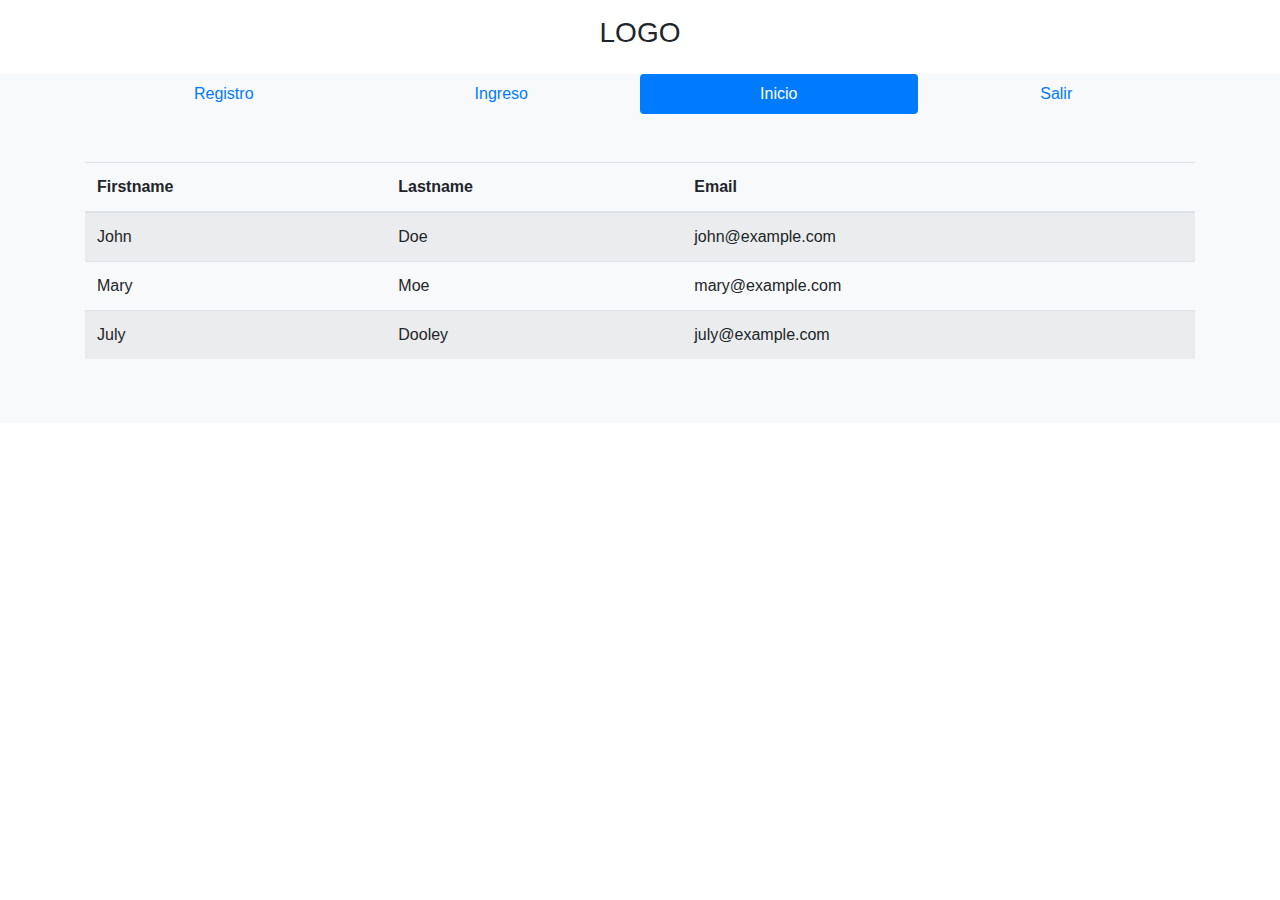
<file: HTML/index.html>
<!DOCTYPE html>
<html lang="en">
<head>
    <meta charset="UTF-8">
    <meta name="viewport" content="width=device-width, initial-scale=1.0">

    <title>Document</title>
    <!-- Latest compiled and minified CSS -->
<link rel="stylesheet" href="https://cdn.jsdelivr.net/npm/bootstrap@4.6.2/dist/css/bootstrap.min.css">

<!-- jQuery library -->
<script src="https://cdn.jsdelivr.net/npm/jquery@3.6.4/dist/jquery.slim.min.js"></script>

<!-- Popper JS -->
<script src="https://cdn.jsdelivr.net/npm/popper.js@1.16.1/dist/umd/popper.min.js"></script>

<!-- Latest compiled JavaScript -->
<script src="https://cdn.jsdelivr.net/npm/bootstrap@4.6.2/dist/js/bootstrap.bundle.min.js"></script>

<!-- font-awesome -->
<link rel="stylesheet" href="https://cdnjs.cloudflare.com/ajax/libs/font-awesome/5.15.3/css/all.min.css">
</head>
<body>

    <div class="container-fluid">
        <h3 class="text-center py-3">LOGO</h3>
    </div>

    <!--===================================
    BOTONERA
    ====================================-->

    <div class="container-fluid bg-light">
        <div class="container">

            <ul class="nav nav-justified py nav-pills">

                <li class="nav-item">
                    <a class="nav-link " href="registro.html" >Registro</a>
                </li>

                <li class="nav-item">
                    <a class="nav-link " href="ingreso.html" >Ingreso</a>
                </li>

                <li class="nav-item">
                    <a class="nav-link active" href="index.html">Inicio</a>
                </li>
                
                <li class="nav-item">
                    <a class="nav-link " href="#">Salir</a>
                </li>
            </ul>

        </div>

    </div>

    <!--===================================
    CONTENIDO
    ====================================-->

    <div class="container-fluid bg-light">
        <div class="container py-5">
          
            <table class="table table-striped">
                <thead>
                  <tr>
                    <th>Firstname</th>
                    <th>Lastname</th>
                    <th>Email</th>
                  </tr>
                </thead>
                <tbody>
                  <tr>
                    <td>John</td>
                    <td>Doe</td>
                    <td>john@example.com</td>
                  </tr>
                  <tr>
                    <td>Mary</td>
                    <td>Moe</td>
                    <td>mary@example.com</td>
                  </tr>
                  <tr>
                    <td>July</td>
                    <td>Dooley</td>
                    <td>july@example.com</td>
                  </tr>
                </tbody>
              </table>
        </div>
    </div>
</file>
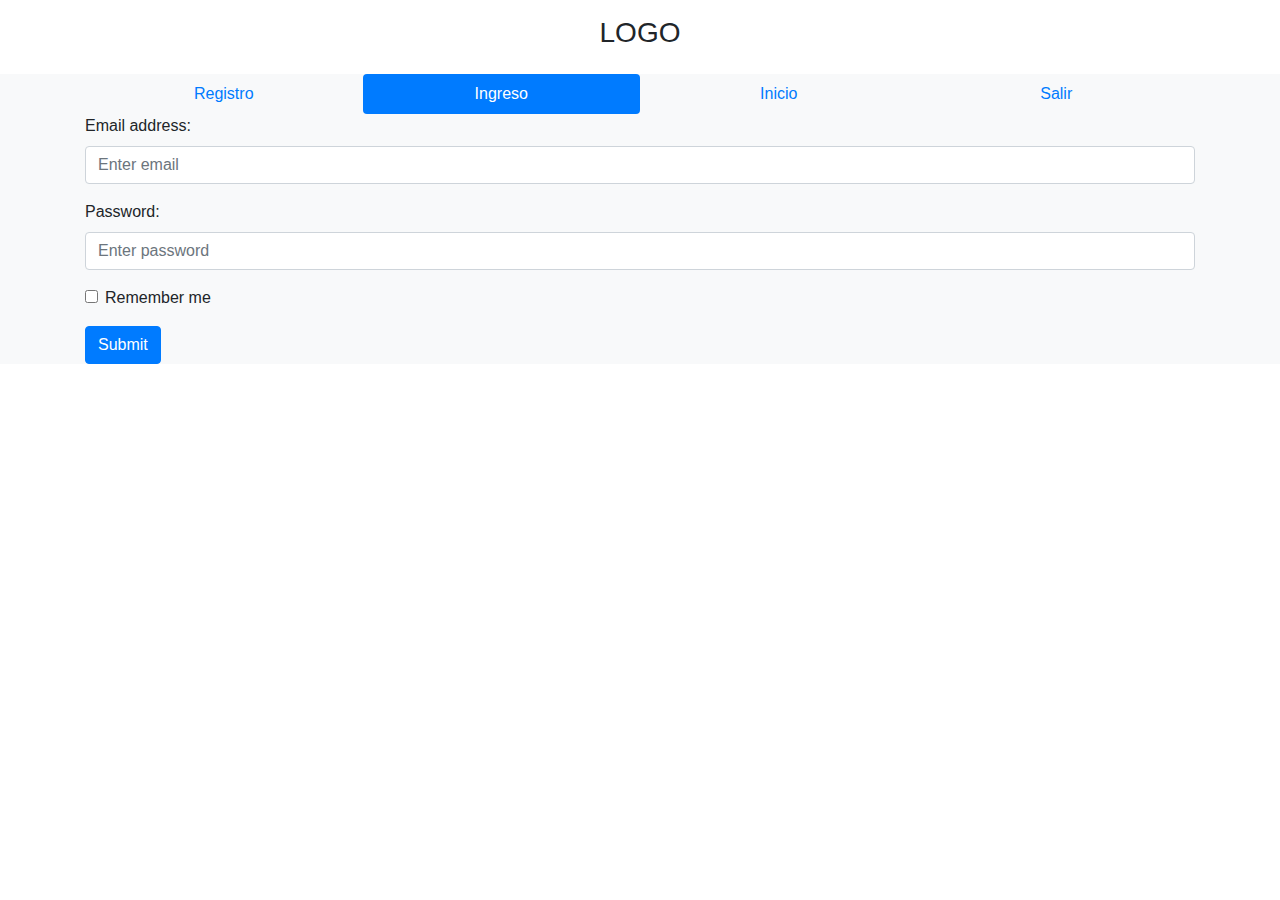
<file: HTML/ingreso.html>
<!DOCTYPE html>
<html lang="en">
<head>
    <meta charset="UTF-8">
    <meta name="viewport" content="width=device-width, initial-scale=1.0">

    <title>Document</title>
    <!-- Latest compiled and minified CSS -->
<link rel="stylesheet" href="https://cdn.jsdelivr.net/npm/bootstrap@4.6.2/dist/css/bootstrap.min.css">

<!-- jQuery library -->
<script src="https://cdn.jsdelivr.net/npm/jquery@3.6.4/dist/jquery.slim.min.js"></script>

<!-- Popper JS -->
<script src="https://cdn.jsdelivr.net/npm/popper.js@1.16.1/dist/umd/popper.min.js"></script>

<!-- Latest compiled JavaScript -->
<script src="https://cdn.jsdelivr.net/npm/bootstrap@4.6.2/dist/js/bootstrap.bundle.min.js"></script>

<!-- font-awesome -->
<link rel="stylesheet" href="https://cdnjs.cloudflare.com/ajax/libs/font-awesome/5.15.3/css/all.min.css">
</head>
<body>

    <div class="container-fluid">
        <h3 class="text-center py-3">LOGO</h3>
    </div>

    <!--===================================
    BOTONERA
    ====================================-->

    <div class="container-fluid bg-light">
        <div class="container">

            <ul class="nav nav-justified py nav-pills">

                <li class="nav-item">
                    <a class="nav-link " href="registro.html" >Registro</a>
                </li>

                <li class="nav-item">
                    <a class="nav-link active " href="ingreso.html" >Ingreso</a>
                </li>

                <li class="nav-item">
                    <a class="nav-link" href="index.html">Inicio</a>
                </li>
                
                <li class="nav-item">
                    <a class="nav-link " href="#">Salir</a>
                </li>
            </ul>

        </div>

    </div>

    <!--===================================
    CONTENIDO
    ====================================-->
    <div class="container-fluid bg-light">
        <div class="container">
            <form action="/action_page.php">
                <div class="form-group">
                   <label for="email">Email address:</label>
                   <input type="email" class="form-control" placeholder="Enter email" id="email">
                </div>
                <div class="form-group">
                   <label for="pwd">Password:</label>
                   <input type="password" class="form-control" placeholder="Enter password" id="pwd">
                </div>
                <div class="form-group form-check">
                    <label class="form-check-label">
                    <input class="form-check-input" type="checkbox"> Remember me
                  </label>
                </div>
                   <button type="submit" class="btn btn-primary">Submit</button>
            </form>
 
</body>
</html>
</file>
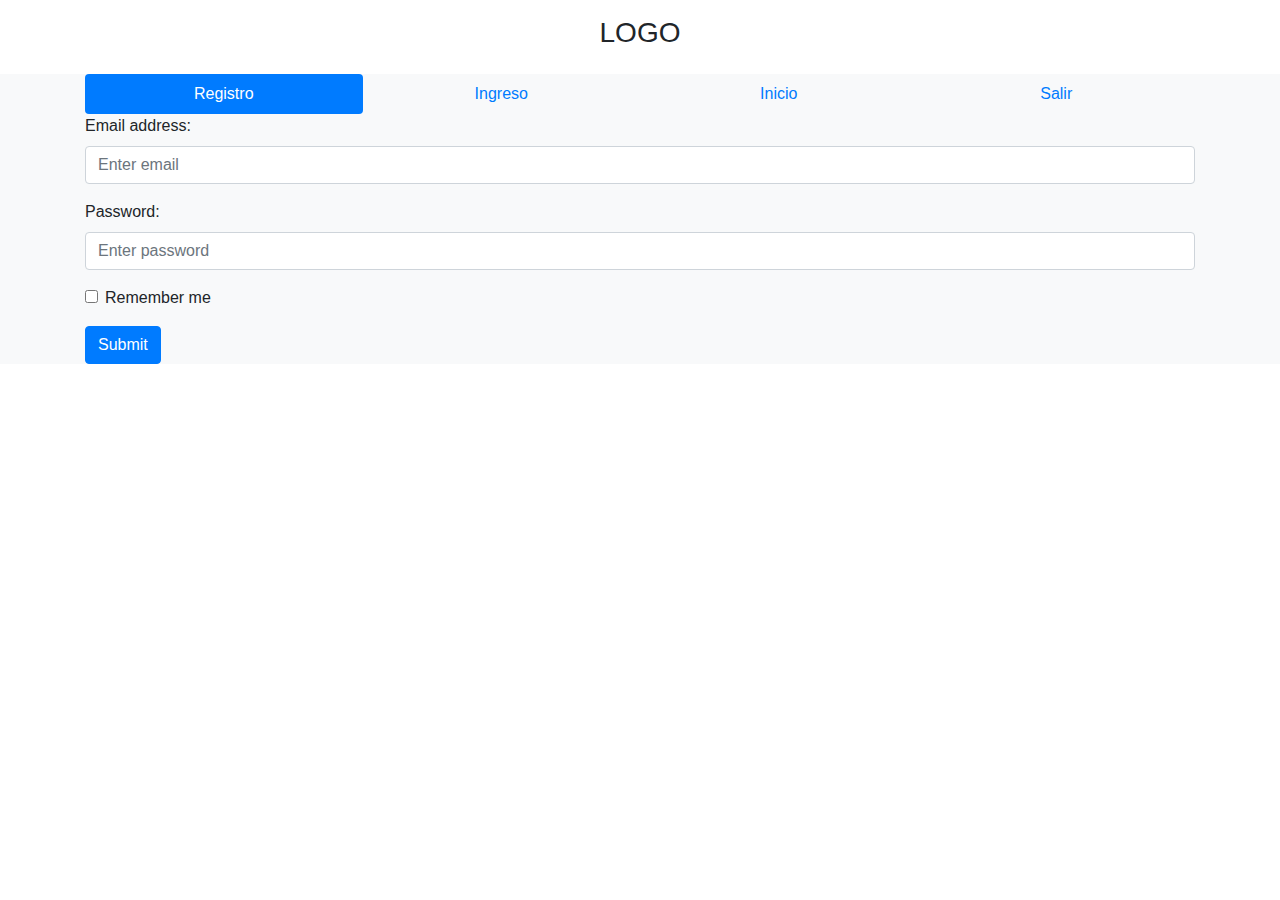
<file: HTML/registro.html>
<!DOCTYPE html>
<html lang="en">
<head>
    <meta charset="UTF-8">
    <meta name="viewport" content="width=device-width, initial-scale=1.0">

    <title>Document</title>
    <!-- Latest compiled and minified CSS -->
<link rel="stylesheet" href="https://cdn.jsdelivr.net/npm/bootstrap@4.6.2/dist/css/bootstrap.min.css">

<!-- jQuery library -->
<script src="https://cdn.jsdelivr.net/npm/jquery@3.6.4/dist/jquery.slim.min.js"></script>

<!-- Popper JS -->
<script src="https://cdn.jsdelivr.net/npm/popper.js@1.16.1/dist/umd/popper.min.js"></script>

<!-- Latest compiled JavaScript -->
<script src="https://cdn.jsdelivr.net/npm/bootstrap@4.6.2/dist/js/bootstrap.bundle.min.js"></script>

<!-- font-awesome -->
<link rel="stylesheet" href="https://cdnjs.cloudflare.com/ajax/libs/font-awesome/5.15.3/css/all.min.css">
</head>
<body>

    <div class="container-fluid">
        <h3 class="text-center py-3">LOGO</h3>
    </div>

    <!--===================================
    BOTONERA
    ====================================-->

    <div class="container-fluid bg-light">
        <div class="container">

            <ul class="nav nav-justified py nav-pills">

                <li class="nav-item">
                    <a class="nav-link active " href="registro.html" >Registro</a>
                </li>

                <li class="nav-item">
                    <a class="nav-link " href="ingreso.html" >Ingreso</a>
                </li>

                <li class="nav-item">
                    <a class="nav-link " href="index.html">Inicio</a>
                </li>
                
                <li class="nav-item">
                    <a class="nav-link " href="#">Salir</a>
                </li>
            </ul>

        </div>

    </div>

    <!--===================================
    CONTENIDO
    ====================================-->
    <div class="container-fluid bg-light">
        <div class="container">
            <form action="/action_page.php">
                <div class="form-group">
                   <label for="email">Email address:</label>
                   <input type="email" class="form-control" placeholder="Enter email" id="email">
                </div>
                <div class="form-group">
                   <label for="pwd">Password:</label>
                   <input type="password" class="form-control" placeholder="Enter password" id="pwd">
                </div>
                <div class="form-group form-check">
                    <label class="form-check-label">
                    <input class="form-check-input" type="checkbox"> Remember me
                  </label>
                </div>
                   <button type="submit" class="btn btn-primary">Submit</button>
            </form>
 
</body>
</html>
</file>
